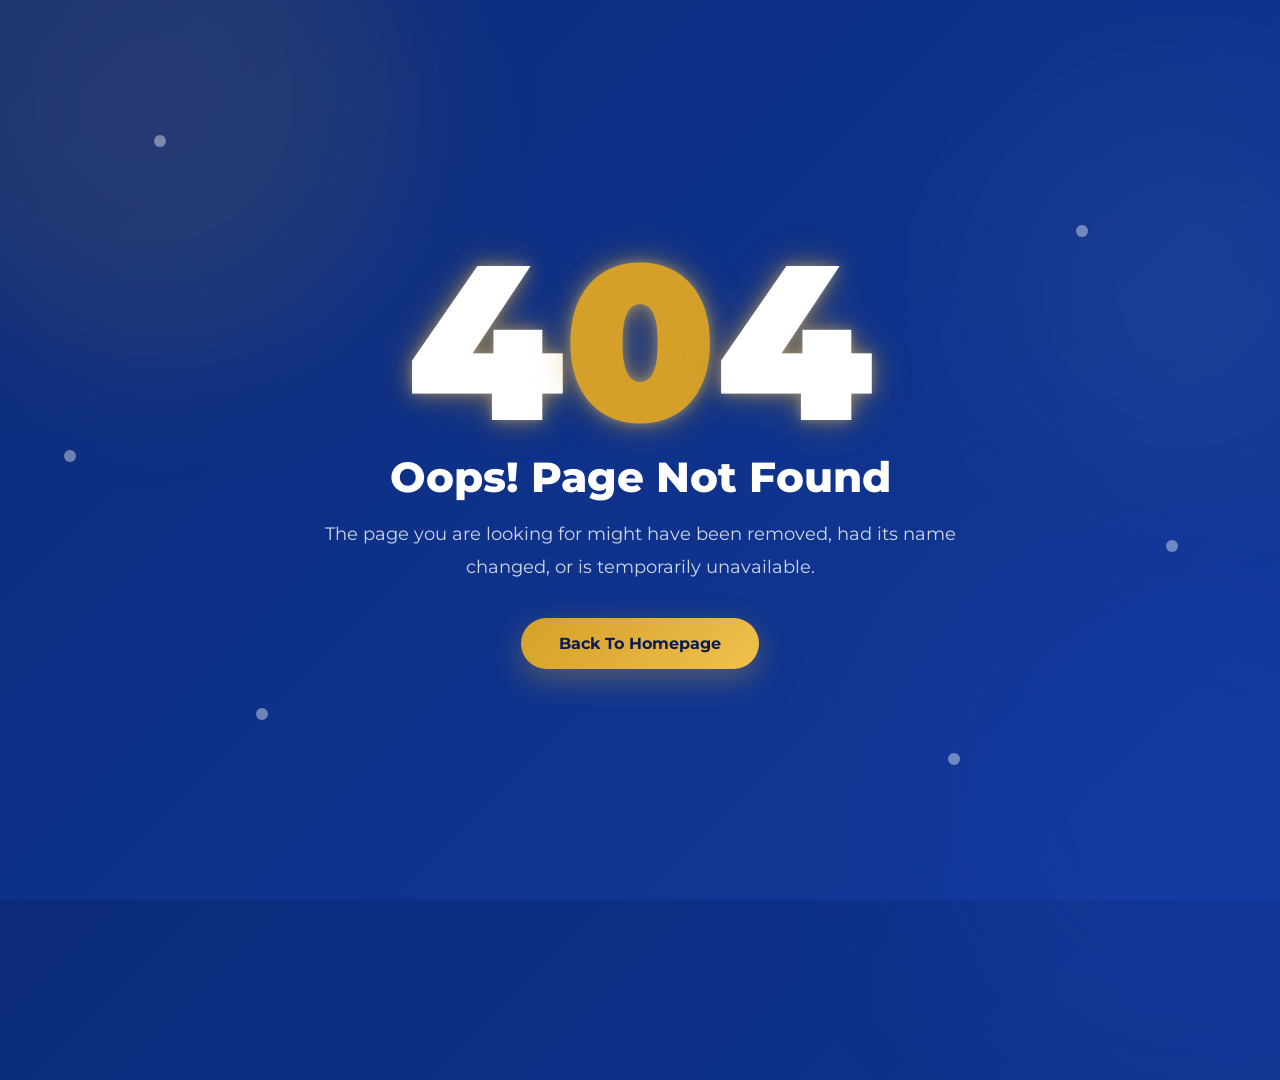
<file: Pages/Product.html>
<!DOCTYPE html>
<html lang="en">

<head>
    <meta charset="UTF-8">
    <meta name="viewport" content="width=device-width, initial-scale=1.0">
    <title>404 - Page Not Found</title>

    <link href="https://fonts.googleapis.com/css2?family=Montserrat:wght@300;400;500;600;700;800;900&display=swap"
        rel="stylesheet">

    <style>
        :root {
            --primary: #0B2A7A;
            --primary-dark: #071B5B;
            --primary-light: #1D4ED8;
            --accent: #D4A02A;
            --accent-dark: #B8860B;
            --accent-light: #E8C15A;
            --text-light: #FFFFFF;
            --gradient-primary: linear-gradient(135deg, #0B2A7A 0%, #123A9B 100%);
            --gradient-gold: linear-gradient(135deg, #D4A02A 0%, #F0C14B 100%);
        }

        * {
            margin: 0;
            padding: 0;
            box-sizing: border-box;
        }

        body {
            font-family: 'Montserrat', sans-serif;
            min-height: 100vh;
            background: var(--gradient-primary);
            overflow: hidden;
            position: relative;
        }

        /* Background Animation */

        .bg-circle {
            position: absolute;
            border-radius: 50%;
            filter: blur(80px);
            opacity: .5;
        }

        .circle-1 {
            width: 500px;
            height: 500px;
            background: rgba(212, 160, 42, .25);
            top: -150px;
            left: -100px;
            animation: float1 12s linear infinite;
        }

        .circle-2 {
            width: 400px;
            height: 400px;
            background: rgba(255, 255, 255, .08);
            right: -100px;
            top: 10%;
            animation: float2 15s linear infinite;
        }

        .circle-3 {
            width: 550px;
            height: 550px;
            background: rgba(29, 78, 216, .25);
            right: -180px;
            bottom: -180px;
            animation: float3 18s linear infinite;
        }

        /* Main Section */

        .error-page {
            min-height: 100vh;
            display: flex;
            justify-content: center;
            align-items: center;
            text-align: center;
            padding: 30px;
            position: relative;
            z-index: 2;
        }

        .error-content {
            max-width: 850px;
        }

        /* 404 Number */

        .error-number {
            font-size: 220px;
            font-weight: 900;
            line-height: 1;
            color: #fff;
            text-shadow:
                0 0 10px rgba(255, 255, 255, .2),
                0 0 20px rgba(212, 160, 42, .5),
                0 0 40px rgba(212, 160, 42, .3);
            animation: floating 4s ease-in-out infinite;
        }

        .error-number span {
            color: var(--accent);
        }

        /* Text */

        .error-content h2 {
            color: #fff;
            font-size: 42px;
            font-weight: 800;
            margin-bottom: 15px;
        }

        .error-content p {
            color: rgba(255, 255, 255, .8);
            font-size: 18px;
            line-height: 1.8;
            max-width: 650px;
            margin: 0 auto 35px;
        }

        /* Button */

        .error-btn {
            display: inline-flex;
            align-items: center;
            justify-content: center;
            padding: 16px 38px;
            text-decoration: none;
            border-radius: 60px;
            background: var(--gradient-gold);
            color: var(--primary-dark);
            font-weight: 700;
            font-size: 16px;
            transition: .4s;
            box-shadow: 0 10px 30px rgba(212, 160, 42, .35);
        }

        .error-btn:hover {
            transform: translateY(-6px);
            box-shadow: 0 20px 40px rgba(212, 160, 42, .45);
        }

        /* Floating Dots */

        .dots span {
            position: absolute;
            width: 12px;
            height: 12px;
            background: rgba(255, 255, 255, .4);
            border-radius: 50%;
        }

        .dots span:nth-child(1) {
            top: 15%;
            left: 12%;
            animation: move 8s infinite;
        }

        .dots span:nth-child(2) {
            top: 25%;
            right: 15%;
            animation: move 10s infinite;
        }

        .dots span:nth-child(3) {
            bottom: 20%;
            left: 20%;
            animation: move 12s infinite;
        }

        .dots span:nth-child(4) {
            bottom: 15%;
            right: 25%;
            animation: move 9s infinite;
        }

        .dots span:nth-child(5) {
            top: 50%;
            left: 5%;
            animation: move 11s infinite;
        }

        .dots span:nth-child(6) {
            top: 60%;
            right: 8%;
            animation: move 7s infinite;
        }

        /* Animations */

        @keyframes floating {

            0%,
            100% {
                transform: translateY(0);
            }

            50% {
                transform: translateY(-20px);
            }
        }

        @keyframes float1 {
            0% {
                transform: translateY(0);
            }

            50% {
                transform: translateY(50px);
            }

            100% {
                transform: translateY(0);
            }
        }

        @keyframes float2 {
            0% {
                transform: translateY(0);
            }

            50% {
                transform: translateY(-60px);
            }

            100% {
                transform: translateY(0);
            }
        }

        @keyframes float3 {
            0% {
                transform: translateY(0);
            }

            50% {
                transform: translateY(40px);
            }

            100% {
                transform: translateY(0);
            }
        }

        @keyframes move {

            0%,
            100% {
                transform: translateY(0);
                opacity: .3;
            }

            50% {
                transform: translateY(-25px);
                opacity: 1;
            }
        }

        /* Responsive */

        @media(max-width:991px) {

            .error-number {
                font-size: 150px;
            }

            .error-content h2 {
                font-size: 34px;
            }
        }

        @media(max-width:576px) {

            .error-number {
                font-size: 100px;
            }

            .error-content h2 {
                font-size: 26px;
            }

            .error-content p {
                font-size: 15px;
            }

            .error-btn {
                width: 100%;
                max-width: 250px;
            }
        }
    </style>
</head>

<body>

    <div class="bg-circle circle-1"></div>
    <div class="bg-circle circle-2"></div>
    <div class="bg-circle circle-3"></div>

    <div class="dots">
        <span></span>
        <span></span>
        <span></span>
        <span></span>
        <span></span>
        <span></span>
    </div>

    <section class="error-page">

        <div class="error-content">

            <h1 class="error-number">
                4<span>0</span>4
            </h1>

            <h2>Oops! Page Not Found</h2>

            <p>
                The page you are looking for might have been removed,
                had its name changed, or is temporarily unavailable.
            </p>

            <a href="/" class="error-btn">
                Back To Homepage
            </a>

        </div>

    </section>

</body>

</html>
</file>
